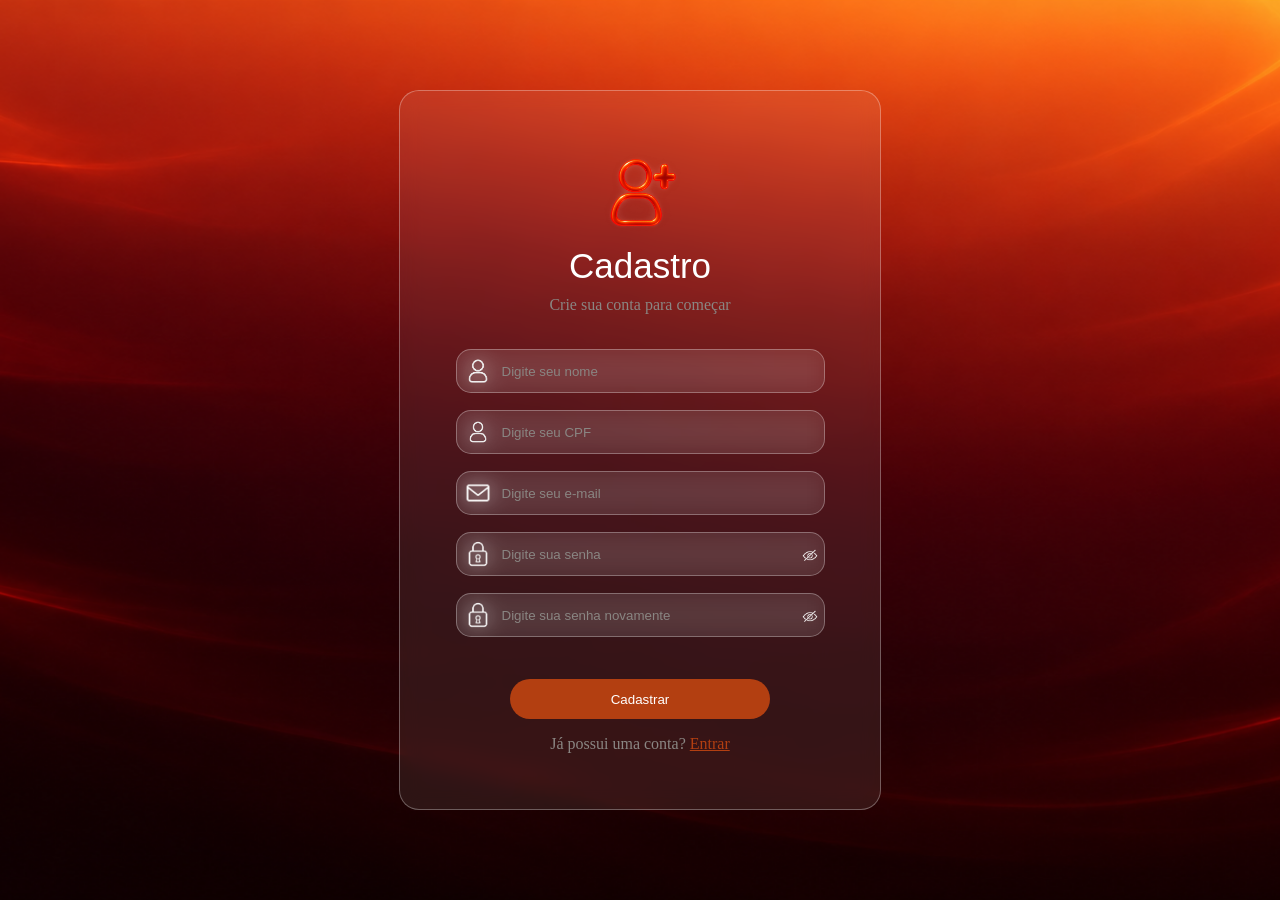
<file: index.html>
<!DOCTYPE html>
<html lang="pt-br">
<head>
    <meta charset="UTF-8">
    <meta name="viewport" content="width=device-width, initial-scale=1.0">
    <title>Cadastro</title>
    <link rel="shortcut icon" href="img/Logo-Circular-Chapa-Quente.ico">
    <link rel="stylesheet" href="style.css">

</head>

<body>
    <div class="boxzinho">
<img src="img/Ícone Glossy de Adicionar Usuário.png" alt="">
    <h1>Cadastro</h1>
    <p class="topo">
        Crie sua conta para começar
    </p>

    <form>

    <div class="nome">
        <img src="img/Ícone_de_usuário_branco_brilhante-removebg-preview.png" alt="">
        <input type="text" id="nome" name="nome" placeholder="Digite seu nome">
    </div>

    <p id="erronome"></p>

    <div class="cpf">
        <img src="img/Ícone_de_usuário_branco_brilhante-removebg-preview.png" alt="">
        <input type="CPF" id="CPF" name="CPF" placeholder="Digite seu CPF">
    </div>

    <p id="errocpf"></p>

    <div class="e-mail">
        <img src="img/Ícone de Envelope Branco Minimalista.png" alt="">
        <input type="email" id="email" name="email" placeholder="Digite seu e-mail">
    </div>

    <p id="erroEmail"></p>

    <div class="senha">
        
        <img src="img/Ícone de Cadeado Branco Minimalista.png" alt="">
        <input type="password" id="senha" name="senha" placeholder="Digite sua senha">
        <button type="button" id="mostrar" class="mostrarsenha"></button>
        

    </div>

    <p id="errosenha"></p>

    <div class="c-senha">
        <img src="img/Ícone de Cadeado Branco Minimalista.png" alt="">
        <input type="password" id="confirmar-senha" name="confirmar-senha" placeholder="Digite sua senha novamente">
        <button type="button" id="mostrar2" class="mostrarsenha-2"></button>

    </div>
    <p id="senhaigual"></p>

    <div>
        <button type="button" id="cadastro">Cadastrar</button>
    </div>

    </form>

    <p>
        Já possui uma conta?
        <a href="login.html">Entrar</a>
    </p>
    </div>
    <Script>

    let mostrar = document.getElementById("mostrar");
    let senhaOculta = document.getElementById("senha");
    let confirmarOculta = document.getElementById("confirmar-senha");
    let mostrar2 = document.getElementById("mostrar2");
    
    let ocultar1 = 0;
    let ocultar2 = 0;

    mostrar.addEventListener("click", function(){
        if(ocultar1 === 1){
            mostrar.style.backgroundImage = "url('img/Ícone de olho oculto minimalista.png')";
            senhaOculta.type = "password";
            ocultar1 = 0;
        } else {
            mostrar.style.backgroundImage = "url('img/Ícone de Olho Branco Minimalista.png')";
            senhaOculta.type = "text";
            ocultar1 = 1;
        }
    });

    mostrar2.addEventListener("click", function(){
        if(ocultar2 === 1){
            mostrar2.style.backgroundImage = "url('img/Ícone de olho oculto minimalista.png')";
            confirmarOculta.type = "password";
            ocultar2 = 0;
        } else {
            mostrar2.style.backgroundImage = "url('img/Ícone de Olho Branco Minimalista.png')";
            confirmarOculta.type = "text";
            ocultar2 = 1;
        }
    });

    
    function validarCPF(strCPF) {
        strCPF = strCPF.replace(/[^\d]+/g, '');
        if (strCPF.length !== 11 || /^(\d)\1+$/.test(strCPF)) return false;
        
        let Soma = 0;
        let Resto;

        for (let i = 1; i <= 9; i++) {
            Soma = Soma + parseInt(strCPF.substring(i - 1, i)) * (11 - i);
        }
        Resto = (Soma * 10) % 11;
        if ((Resto === 10) || (Resto === 11)) Resto = 0;
        if (Resto !== parseInt(strCPF.substring(9, 10))) return false;

        Soma = 0;
        for (let i = 1; i <= 10; i++) {
            Soma = Soma + parseInt(strCPF.substring(i - 1, i)) * (12 - i);
        }
        Resto = (Soma * 10) % 11;
        if ((Resto === 10) || (Resto === 11)) Resto = 0;
        if (Resto !== parseInt(strCPF.substring(10, 11))) return false;

        return true;
    }

    let botao = document.getElementById("cadastro");
    botao.addEventListener("click", function(event){
        event.preventDefault();

        let cpf = document.getElementById("CPF").value;
        let nome = document.getElementById("nome").value;
        let senha = document.getElementById("senha").value;
        let email = document.getElementById("email").value;
        let csenha = document.getElementById("confirmar-senha").value;
        
        let erroSenha = document.getElementById("errosenha");
        let erroNome = document.getElementById("erronome");
        let senhaIgual = document.getElementById("senhaigual");
        let erroCpf = document.getElementById("errocpf");
        let erroEmail = document.getElementById("erroEmail");

        
        if (nome.length < 3) {
            erroNome.textContent = "Nome tem que ter no mínimo 3 caracteres.";
            erroNome.style.color = "white";
        } else if (nome.length > 20) {
            erroNome.textContent = "Nome tem que ter no máximo 20 caracteres.";
            erroNome.style.color = "white";
        } else {
            erroNome.textContent = "";
        }

        
        if (!validarCPF(cpf)) {
            erroCpf.textContent = "Seu CPF não está correto ou é inválido.";
            erroCpf.style.color = "white";
        } else {
            erroCpf.textContent = "";
        }

        
        if (senha.length < 8) {
            erroSenha.textContent = "A senha tem que ter no mínimo 8 caracteres.";
            erroSenha.style.color = "white";
        } else {
            erroSenha.textContent = "";
        }

        
        if (senha !== csenha) {
            senhaIgual.textContent = "As senhas não coincidem.";
            senhaIgual.style.color = "white";
        } else {
            senhaIgual.textContent = "";
        }
        
    function validarEmail(email) {
    const regex = /^[^\s@]+@gmail\.com$/;
    const regex2 = /^[^\s@]+@hotmail\.com$/;
    const regex3 = /^[^\s@]+@yahoo\.com$/;
    const regex4 = /^[^\s@]+@outlook\.com$/;
    const regex5 = /^[^\s@]+@icloud\.com$/;
    const regex6 = /^[^\s@]+@proton\.me$/;
        if (regex.test(email) || regex2.test(email) || regex3.test(email) || regex4.test(email) || regex5.test(email) || regex6.test(email)) {
            return true;
        } else {
            return false;
        }
    return regex.test(email);
}

        
         if (!validarEmail(email)) {
            erroEmail.textContent = "O e-mail tem que ser válido.";
            erroEmail.style.color = "white";
        } else {
            erroEmail.textContent = "";
        }
        
        if (erroNome.textContent === "" && erroCpf.textContent === "" && erroSenha.textContent === "" && senhaIgual.textContent === "" && erroEmail.textContent === "") {
            let dados = {
                CPF: cpf,
                Nome: nome,
                Senha: senha,
                Email: email
            };
            let texto = JSON.stringify(dados);
            alert("Cadastro realizado com sucesso!\n" + texto);
        }
    });
</Script>
</body>
</html>
</file>
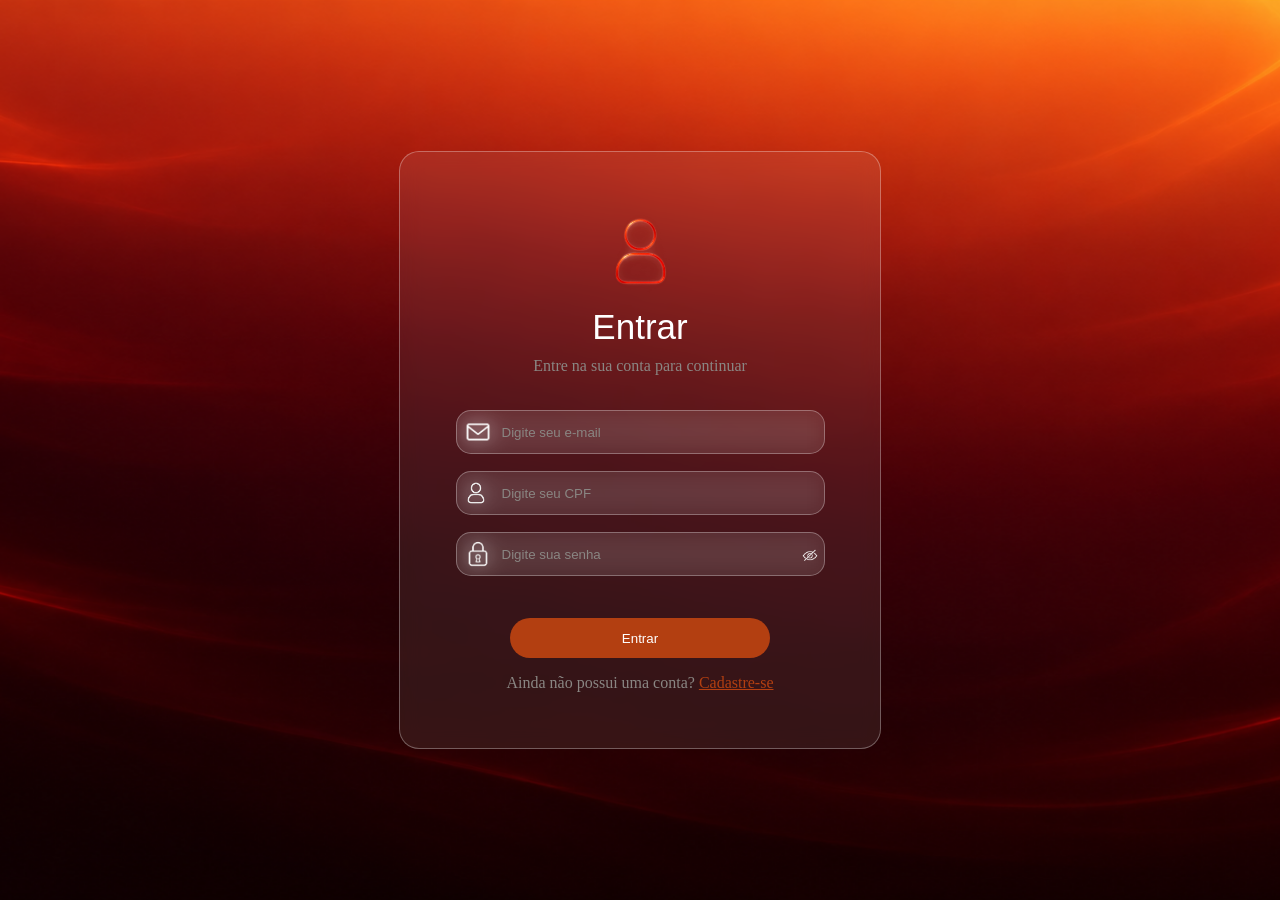
<file: login.html>
<!DOCTYPE html>
<html lang="pt-br">
<head>
    <meta charset="UTF-8">
    <meta name="viewport" content="width=device-width, initial-scale=1.0">
    <title>Login</title>
    <link rel="stylesheet" href="style-login.css">
    <link rel="shortcut icon" href="img/Logo-Circular-Chapa-Quente.ico" type="image/x-icon">
    
</head>

<body>
    <div class="boxzinho">
        <img src="img/Ícone de Usuário Neon em Vidro.png" alt="">
    <h1>Entrar</h1>
    <p class="topo">Entre na sua conta para continuar</p>

       
            


<div class="email">
        <img src="img/Ícone de Envelope Branco Minimalista.png" alt="">
        <input type="email" id="email" name="email" placeholder="Digite seu e-mail">
   
</div>

<p id="erroEmail"></p>

<div class="CPF">
            
            <img src="img/Ícone_de_usuário_branco_brilhante-removebg-preview.png" alt="">
            <input type="text" name="Cpf" id="cpf" placeholder="Digite seu CPF">
        </div>
        <p id="errocpf"></p>

        <div class="senha">
            <img src="img/Ícone de Cadeado Branco Minimalista.png" alt="">
        <input type="password" id="senha" name="senha" placeholder="Digite sua senha">
        <button type="button" id="mostrar" class="mostrarsenha"></button>

</div>
        <p id="erroSenha"></p>

        <button type="button" id="login">Entrar</button>

    

    <p>
        Ainda não possui uma conta?
        <a href="index.html">Cadastre-se</a>
    </p>
    
</div>
</body>
</html>

<script>

let mostrar = document.getElementById("mostrar");
    let senhaOculta = document.getElementById("senha");
    let confirmarOculta = document.getElementById("confirmar-senha");
    let mostrar2 = document.getElementById("mostrar2");
    
    let ocultar1 = 0;
    let ocultar2 = 0;

    mostrar.addEventListener("click", function(){
        if(ocultar1 === 1){
            mostrar.style.backgroundImage = "url('img/Ícone de olho oculto minimalista.png')";
            senhaOculta.type = "password";
            ocultar1 = 0;
        } else {
            mostrar.style.backgroundImage = "url('img/Ícone de Olho Branco Minimalista.png')";
            senhaOculta.type = "text";
            ocultar1 = 1;
        }
    });

    function validarCPF(strCPF) {
        strCPF = strCPF.replace(/[^\d]+/g, '');
        if (strCPF.length !== 11 || /^(\d)\1+$/.test(strCPF)) return false;
        
        let Soma = 0;
        let Resto;

        for (let i = 1; i <= 9; i++) {
            Soma = Soma + parseInt(strCPF.substring(i - 1, i)) * (11 - i);
        }
        Resto = (Soma * 10) % 11;
        if ((Resto === 10) || (Resto === 11)) Resto = 0;
        if (Resto !== parseInt(strCPF.substring(9, 10))) return false;

        Soma = 0;
        for (let i = 1; i <= 10; i++) {
            Soma = Soma + parseInt(strCPF.substring(i - 1, i)) * (12 - i);
        }
        Resto = (Soma * 10) % 11;
        if ((Resto === 10) || (Resto === 11)) Resto = 0;
        if (Resto !== parseInt(strCPF.substring(10, 11))) return false;

        return true;
    }

      function validarEmail(email) {
    const regex = /^[^\s@]+@gmail\.com$/;
    const regex2 = /^[^\s@]+@hotmail\.com$/;
    const regex3 = /^[^\s@]+@yahoo\.com$/;
    const regex4 = /^[^\s@]+@outlook\.com$/;
    const regex5 = /^[^\s@]+@icloud\.com$/;
    const regex6 = /^[^\s@]+@proton\.me$/;
    
        if (regex.test(email) || regex2.test(email) || regex3.test(email) || regex4.test(email) || regex5.test(email) || regex6.test(email)) {
            return true;
        } else {
            return false;
        }
    return regex.test(email);
}



    let botao = document.getElementById("login");
    botao.addEventListener("click", function(event){
        event.preventDefault();

        let cpf = document.getElementById("cpf").value;
        
        let senha = document.getElementById("senha").value;
        let email = document.getElementById("email").value;
        
        
        let erroSenha = document.getElementById("erroSenha");
        let erroEmail = document.getElementById("erroEmail");
        let erroCpf = document.getElementById("errocpf");

        
        if (!validarCPF(cpf)) {
            erroCpf.textContent = "Seu CPF não está correto ou é inválido.";
            erroCpf.style.color = "white";
        } else {
            erroCpf.textContent = "";
        }

        
        if (senha.length < 8) {
            erroSenha.textContent = "A senha tem que ter no mínimo 8 caracteres.";
            erroSenha.style.color = "white";
        } else {
            erroSenha.textContent = "";
        }

        if (email.regex === "" || !validarEmail(email)) {
            erroEmail.textContent = "O e-mail tem que ser válido.";
            erroEmail.style.color = "white";
        } else {
            erroEmail.textContent = "";
        }



        
        if (erroCpf.textContent === "" && erroSenha.textContent === "" && erroEmail.textContent === "") {
            let dados = {
                CPF: cpf,
                Senha: senha,
                Email: email
            };
            let texto = JSON.stringify(dados);
            alert("Cadastro realizado com sucesso!\n" + texto);
        }
    });
</script>
</file>
<file: style.css>
body{
    margin: 0;
    min-height: 100vh;
    background-image: url(img/Gradiente\ Abstrato\ em\ Tons\ de\ Fogo.png);
    background-size: cover;
    background-position: center;
    display: flex;
    justify-content: center;
    align-items: center;
    
}

*{
    text-align: center;
    
}

    .boxzinho{
        width: 400px;
        padding: 40px;

        background-color: rgba(255, 255, 255, 0.08);

        border: 1px solid rgba(255, 255, 255, 0.3);

        border-radius: 20px;
        backdrop-filter: blur(10px);
    }

    input {
        color: rgb(138, 134, 131);
    text-align: center;
        
    background: rgba(255, 255, 255, 0.08);
    backdrop-filter: blur(10px);

    border: 1px solid rgba(255, 255, 255, 0.3);
    border-radius: 15px;
    text-align: left;
    padding-left: 45px;
    
    margin-top: 15px;
    height: 40px;
    width: 320px;

}

input::placeholder{
    color: rgb(138, 134, 131);
}

button{
    
height: 40px;
width: 260px;
border-radius: 20px;
background-color: rgb(179, 63, 17);
border: 0px;
color: white;
text-align: center;
margin-top: 40px;
}

a{
    color: rgb(179, 63, 17);
}

p{
    
    color: rgb(138, 134, 131);
}

.topo{
    color: rgb(138, 134, 131);
    margin-top: 0;
    margin-bottom: 20px;
    
    font-weight: 300;
    
}

h1{
    font-weight: 200;
    margin-top: 10px;
    margin-bottom: 10px;
    color: white;
       font-size: 35px;
       font-family: Arial, Helvetica, sans-serif;
}

img{
    margin-top: 16px;
    margin-bottom: 0px;
    height: 85px;
    width: 85px;
}

.nome{
    position: relative;

}

.nome img{
    height: 38px;
    width: 38px;
    position: absolute;
    margin-left: 3.5px;
    margin-top: 17px;
}

.e-mail{
    position: relative;
}

.e-mail img{
    height: 38px;
    width: 38px;
    position: absolute;
    margin-left: 3px;
    margin-top: 17px;
}

.senha{
    position: relative;
}

.senha img{
    height: 34px;
    width: 34px;
    position: absolute;
    margin-left: 5px;
    margin-top: 19px;
}

.c-senha{
    position: relative;
}

.c-senha img{
    height: 34px;
    width: 34px;
    position: absolute;
    margin-left: 5px;
    margin-top: 19px;
}

#errosenha{
    margin-left: 20px;
    margin-right: 120px;
    font-size: 14px;
    margin-top: 2px;
    margin-bottom: 2px;
}

#erronome{
    margin-left: 17px;
    margin-right: 130px;
    font-size: 14px;
    margin-top: 2px;
    margin-bottom: 2px;
    
}

#senhaigual{
    margin-left: 0px;
    margin-right: 208px;
    font-size: 14px;
    margin-top: 2px;
    margin-bottom: 2px;
}

.mostrarsenha{
    position: absolute;
     right: 15px;
    top: 22px;

    width: 30px;
    height: 30px;

    margin: 0;
    padding: 0;

    border: none;
    border-radius: 0;

    background-color: transparent;
    background-image: url("img/Ícone\ de\ olho\ oculto\ minimalista.png");
    background-size: contain;
    background-repeat: no-repeat;
    background-position: center;

    cursor: pointer;

}

.mostrarsenha-2{
    position: absolute;
     right: 15px;
    top: 22px;

    width: 30px;
    height: 30px;

    margin: 0;
    padding: 0;

    border: none;
    border-radius: 0;

    background-color: transparent;
    background-image: url("img/Ícone\ de\ olho\ oculto\ minimalista.png");
    background-size: contain;
    background-repeat: no-repeat;
    background-position: center;

    cursor: pointer;

}

.cpf img{
    height: 34px;
    width: 34px;
    position: absolute;
    margin-left: 5px;
    margin-top: 19px;
}

#errocpf{
    margin-left: 0px;
    margin-right: 134px;
    font-size: 14px;
    margin-top: 2px;
    margin-bottom: 2px;
}

#erroEmail{
    margin-left: 0px;
    margin-right: 193px;
    font-size: 14px;
    margin-top: 2px;
    margin-bottom: 2px;
}
</file>
<file: style-login.css>
body{
    margin: 0;
    min-height: 100vh;
    background-image: url(img/Gradiente\ Abstrato\ em\ Tons\ de\ Fogo.png);
    background-size: cover;
    background-position: center;
    display: flex;
    justify-content: center;
    align-items: center;
    
}
*{
    text-align: center;
}
.boxzinho{
        width: 400px;
        padding: 40px;

        background-color: rgba(255, 255, 255, 0.08);

        border: 1px solid rgba(255, 255, 255, 0.3);

        border-radius: 20px;
        backdrop-filter: blur(10px);
    }

    input {
        color: rgb(138, 134, 131);
    text-align: center;
        
    background: rgba(255, 255, 255, 0.08);
    backdrop-filter: blur(10px);

    border: 1px solid rgba(255, 255, 255, 0.3);
    border-radius: 15px;
    text-align: left;
    padding-left: 45px;
    
    margin-top: 15px;
    height: 40px;
    width: 320px;

}

input::placeholder{
    color: rgb(138, 134, 131);
}

button{
    
height: 40px;
width: 260px;
border-radius: 20px;
background-color: rgb(179, 63, 17);
border: 0px;
color: white;
text-align: center;
margin-top: 40px;
}

a{
    color: rgb(179, 63, 17);
}

p{
    
    color: rgb(138, 134, 131);
}

.topo{
    color: rgb(138, 134, 131);
    margin-top: 0;
    margin-bottom: 20px;
    
    font-weight: 300;
    
}

h1{
    font-weight: 200;
    margin-top: 10px;
    margin-bottom: 10px;
    color: white;
       font-size: 35px;
       font-family: Arial, Helvetica, sans-serif;
}

img{
    margin-top: 16px;
    margin-bottom: 0px;
    height: 85px;
    width: 85px;
}

.email{
    position: relative;
}

.email img{
    height: 38px;
    width: 38px;
    position: absolute;
    margin-left: 3px;
    margin-top: 17px;
}

.senha{
    position: relative;
}

.senha img{
    height: 34px;
    width: 34px;
    position: absolute;
    margin-left: 5px;
    margin-top: 19px;
}

.mostrarsenha{
    position: absolute;
     right: 15px;
    top: 22px;

    width: 30px;
    height: 30px;

    margin: 0;
    padding: 0;

    border: none;
    border-radius: 0;

    background-color: transparent;
    background-image: url("img/Ícone\ de\ olho\ oculto\ minimalista.png");
    background-size: contain;
    background-repeat: no-repeat;
    background-position: center;

    cursor: pointer;

}
.CPF{
    position: relative;
}
.CPF img{
    height: 34px;
    width: 34px;
    position: absolute;
    margin-left: 3.5px;
    margin-top: 19px;

}

#erroSenha{
 margin-left: 0px;
    margin-right: 100px;
    font-size: 14px;
    margin-top: 2px;
    margin-bottom: 2px;
}

#errocpf{
    margin-left: 0px;
    margin-right: 130px;
    font-size: 14px;
    margin-top: 2px;
    margin-bottom: 2px;
}

#erroEmail{
    margin-left: 0px;
    margin-right: 192px;
    font-size: 14px;
    margin-top: 2px;
    margin-bottom: 2px;
}
</file>
